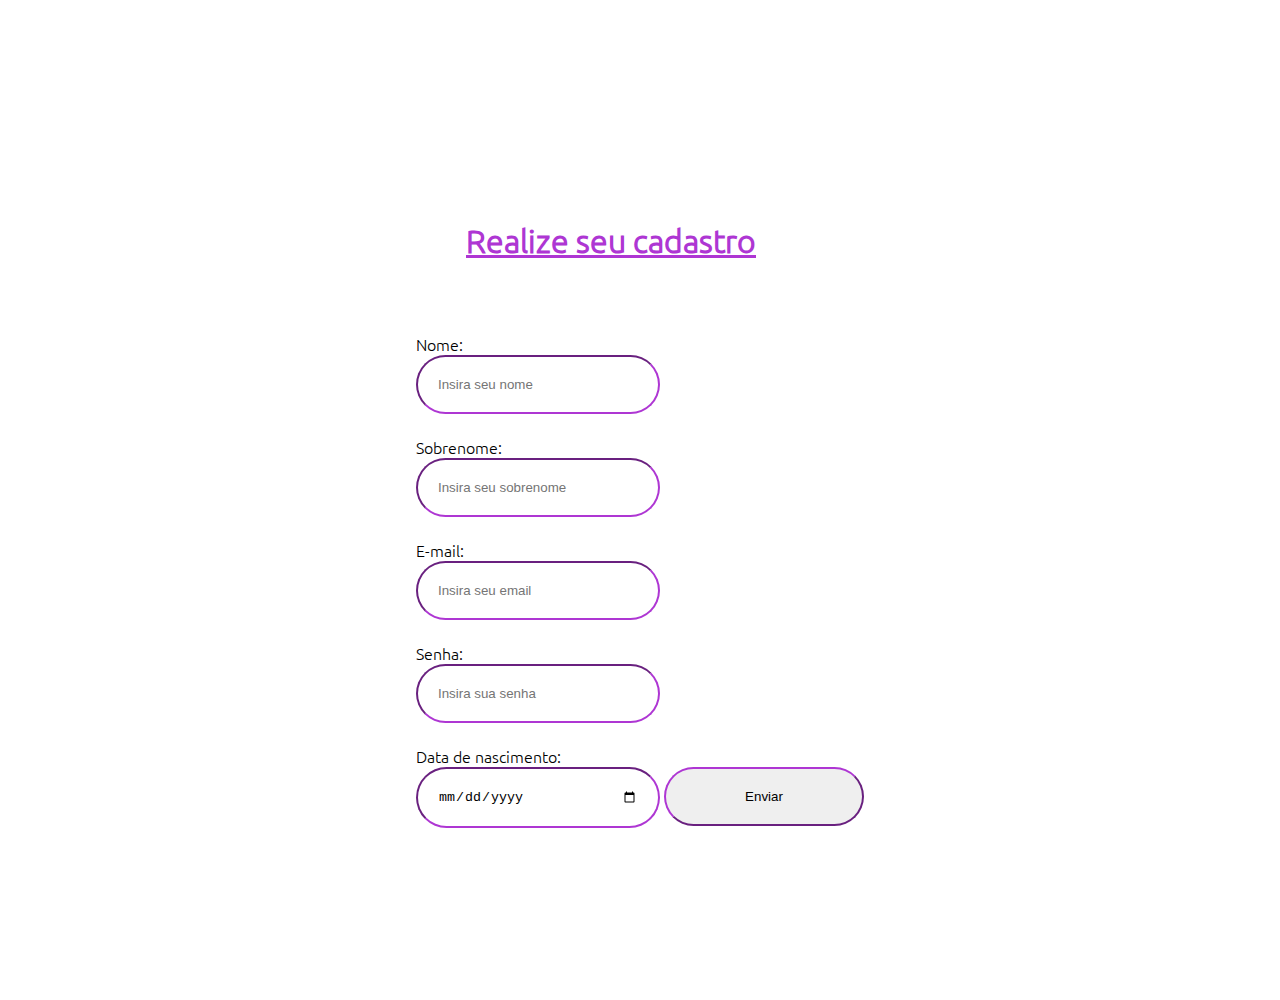
<file: index.html>
<!DOCTYPE html>
<html lang="pt-BR">
<head>
    <meta charset="UTF-8">
    <meta name="viewport" content="width=device-width, initial-scale=1.0">
    <title>Formulário</title>
    <link rel="stylesheet" href="style.css">
</head>
<body>
    <div>
    <form action="/page2.html">
        <h1>Realize seu cadastro</h1>
        <br>
        <label>Nome:</label>
        <br>
        <input type="text" placeholder="Insira seu nome">
        <br>
        <br>
        <label>Sobrenome:</label>
        <br>
        <input type="text" placeholder="Insira seu sobrenome">
        <br>
        <br>
        <label>E-mail:</label>
        <br>
        <input type="email" placeholder="Insira seu email">
        <br>
        <br>
        <label>Senha:</label>
        <br>
        <input type="password" placeholder="Insira sua senha">
        <br>
        <br>
        <label>Data de nascimento:</label>
        <br>
        <input type="date">
        <input type="submit" value="Enviar">
    </form>
    </div>

</body>
</html>
</file>
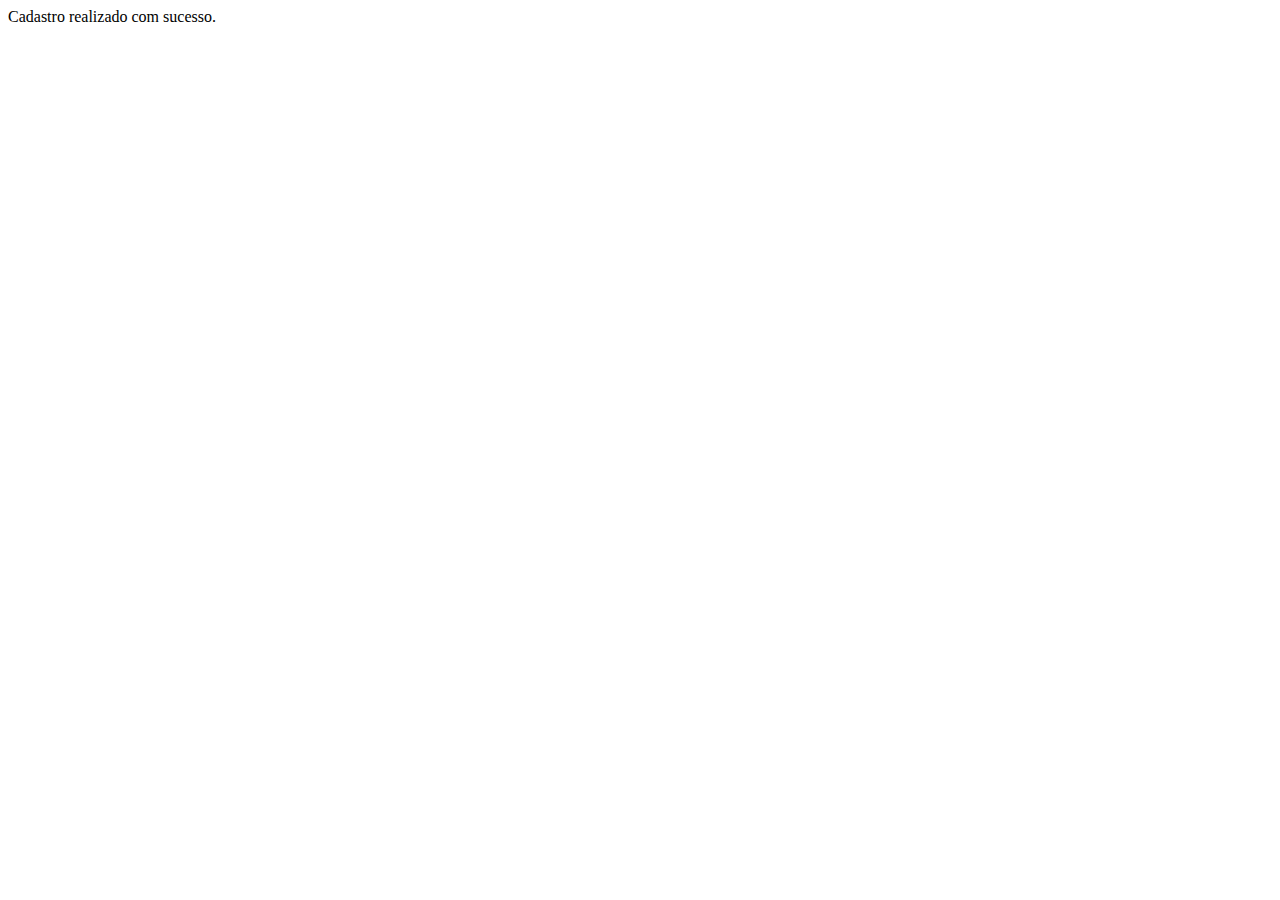
<file: page2.html>
<!DOCTYPE html>
<html lang="en">
<head>
    <meta charset="UTF-8">
    <meta http-equiv="X-UA-Compatible" content="IE=edge">
    <meta name="viewport" content="width=device-width, initial-scale=1.0">
    <title>Pagina de agradecimento</title>
</head>
<body>
    Cadastro realizado com sucesso.
</body>
</html>
</file>
<file: style.css>
@font-face {
	font-family: 'Ubuntu';
	src: url('Ubuntu-Light.ttf') format('truetype');
}
input{
	padding: 20px;
	width: 200px;
	border-color: rgb(174, 54, 211);
	border-radius: 40px;
}
h1{
	margin: 50px;
	color: rgb(174, 54, 211);
	display: flex;
	position: relative;
	text-align: center;
	text-decoration-line: underline;
}
div{
	background-color: white;
	border-radius: 20px;
	padding: 100px;
}
#send{
	background-color: rgb(15, 15, 15);
	color: white;
	border-color: rgb(174, 54, 211);
	text-align: center;
	font-size: 130%;
	padding: 20px;
	width: 250px;
	border-radius: 40px;
	font-family: 'Ubuntu', sans-serif;
}
#send:hover{
	cursor: pointer;
	background-color: rgb(174, 54, 211);
	transition: 1s;
}
#user{
	display: flex;
	align-items: center;
	max-width: 30px;
}
body{
    display: flex;
    align-items: center;
    justify-content: center;
    font-size: 16px;
    font-weight: 200px;
    font-family: 'Ubuntu', sans-serif;
	padding: 5%;
    background-image:url(https://images-wixmp-ed30a86b8c4ca887773594c2.wixmp.com/f/b3be1dae-3caa-4d45-be6c-3de586ba95e2/de78rki-0408aed8-1710-4806-9c39-d022dc895ddd.jpg?token=eyJ0eXAiOiJKV1QiLCJhbGciOiJIUzI1NiJ9.[base64].k4PP7IfDpZMFgyEM7KZ7Fmfw84DbQgHEOV4yzdZchmw);
}
footer{
	display: flex;
    align-items: center;
    justify-content: center;
	color: rgb(20, 19, 19);
	padding-top: 30%;
	font-family: 'Ubuntu', sans-serif;
}
</file>
